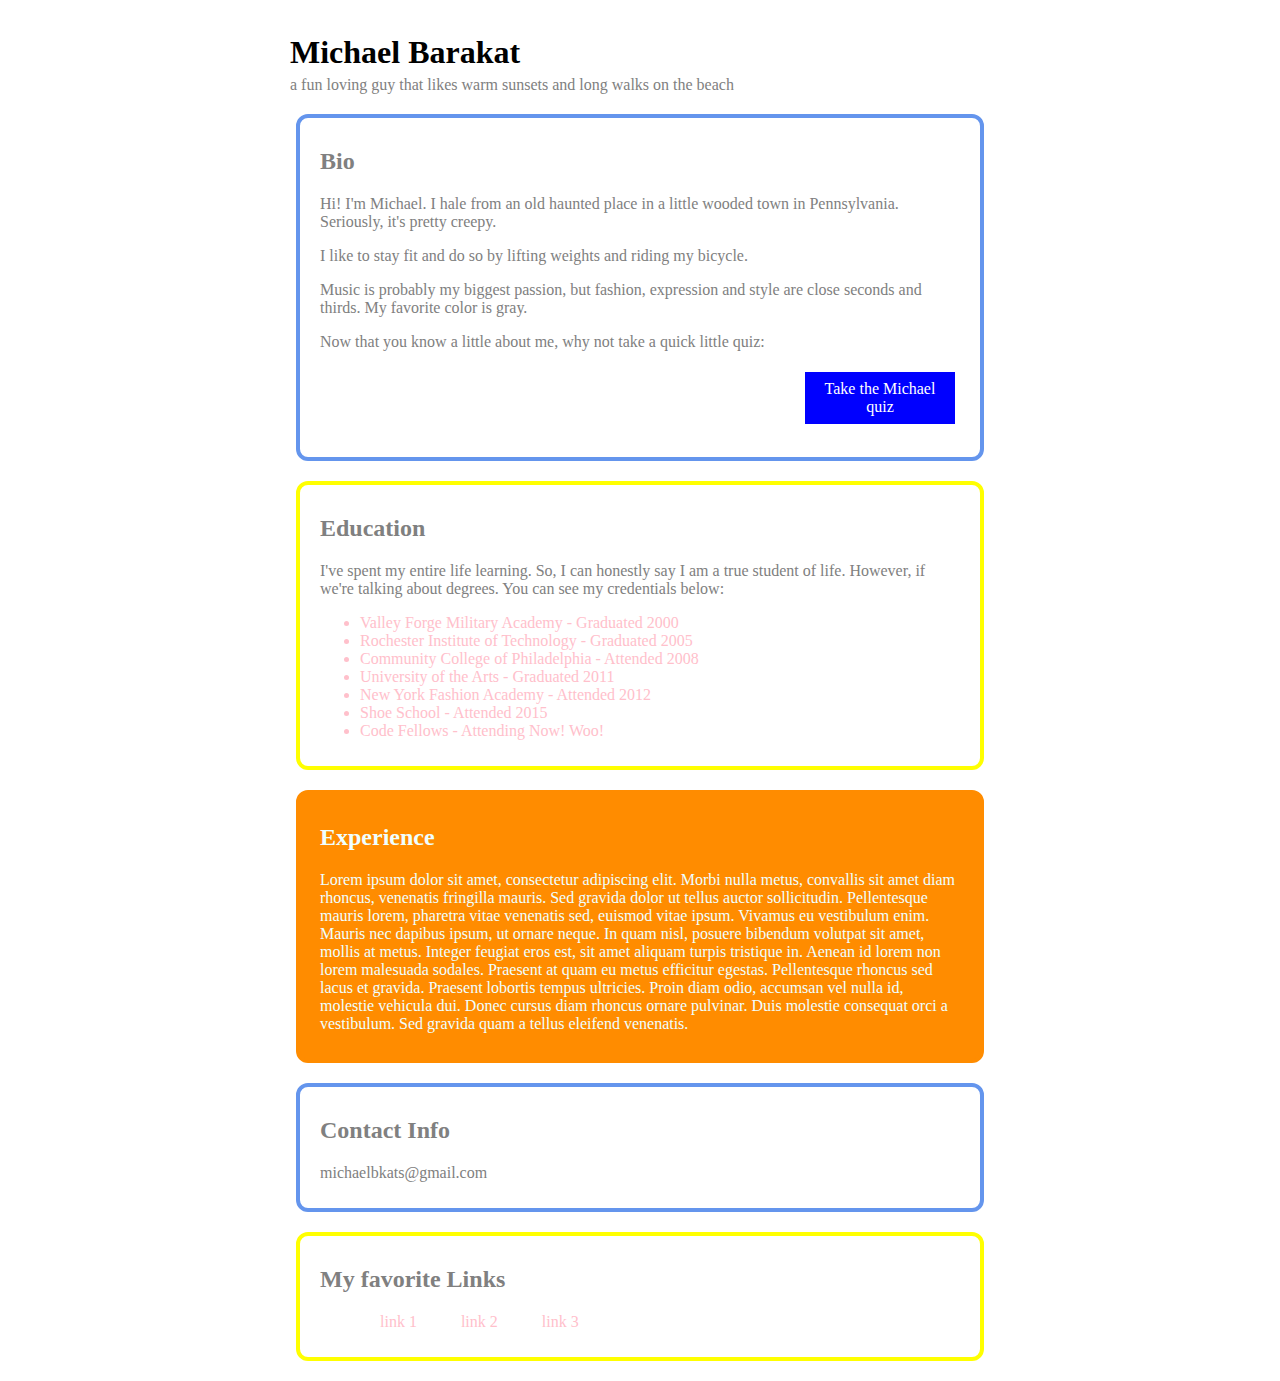
<file: index.html>
<!DOCTYPE html>
<html>

  <head>
    <title>Michael's satchel of infinite wisdom</title>
    <link rel="stylesheet" type="text/css" href="style.css" />
  </head>

  <body>
    <div class="container">
      <h1>Michael Barakat</h1>
      <p class="subheading">a fun loving guy that likes warm sunsets and long walks on the beach</p>
      <div class="section bio">

        <h2>Bio</h2>
          <p>Hi! I'm Michael. I hale from an old haunted place in a little wooded town in Pennsylvania. Seriously, it's pretty creepy.</p>
          <p>I like to stay fit and do so by lifting weights and riding my bicycle.</p>
          <p>Music is probably my biggest passion, but fashion, expression and style are close seconds and thirds. My favorite color is gray.</p>
          <p>Now that you know a little about me, why not take a quick little quiz:</p>
          <button id="quizbutton">Take the Michael quiz</button>
        </div>

      <div class="section education">
        <h2>Education</h2>
          <p>I've spent my entire life learning. So, I can honestly say I am a true student of life. However, if we're talking about degrees.
          You can see my credentials below:</p>
          <ul>
            <li>Valley Forge Military Academy - Graduated 2000</li>
            <li>Rochester Institute of Technology - Graduated 2005</li>
            <li>Community College of Philadelphia - Attended 2008</li>
            <li>University of the Arts - Graduated 2011</li>
            <li>New York Fashion Academy - Attended 2012</li>
            <li>Shoe School - Attended 2015</li>
            <li>Code Fellows - Attending Now! Woo!</li>
          </ul>
      </div>

      <div class="section experience">
        <h2>Experience</h2>
        <p>Lorem ipsum dolor sit amet, consectetur adipiscing elit. Morbi nulla metus, convallis sit amet diam rhoncus, venenatis fringilla mauris. Sed gravida dolor ut tellus auctor sollicitudin. Pellentesque mauris lorem, pharetra vitae venenatis sed, euismod vitae ipsum. Vivamus eu vestibulum enim. Mauris nec dapibus ipsum, ut ornare neque. In quam nisl, posuere bibendum volutpat sit amet, mollis at metus. Integer feugiat eros est, sit amet aliquam turpis tristique in. Aenean id lorem non lorem malesuada sodales. Praesent at quam eu metus efficitur egestas. Pellentesque rhoncus sed lacus et gravida. Praesent lobortis tempus ultricies. Proin diam odio, accumsan vel nulla id, molestie vehicula dui. Donec cursus diam rhoncus ornare pulvinar. Duis molestie consequat orci a vestibulum. Sed gravida quam a tellus eleifend venenatis.</p>
      </div>

      <div class="section contact">
        <h2>Contact Info</h2>
        <p>michaelbkats@gmail.com</p>
      </div>

      <div class="section links">
         <h2>My favorite Links</h2>
          <ul>
            <li>link 1</li>
            <li>link 2</li>
            <li>link 3</li>
          </ul>
      </div>

    <div>
  <script src="app.js" type="text/javascript"></script>

  </body>

</html>
</file>
<file: style.css>
* {
  font-family: lucida console;
}

h1 {
  margin-top: 50px;
  line-height: 5px;
}

h2 {
  color: gray;
}

p {
  color: gray;
}

li {
  color: pink;
  margin: 0 0 0 0;

}

#quizbutton {
  color: white;
  background-color: blue;
  font-size: 16px;
  border: none;
  margin: 5px 5px 5px 5px;
  padding: 8px 8px 8px 8px;
  width: 150px;
  display: block;
  float: right;
}

.container {
  max-width: 700px;
  margin-left: auto;
  margin-right: auto;
}

.section {
  max-width: 640px;
  margin: 20px auto 20px auto;
  padding: 10px 20px 10px 20px;
  display: block;
  clear: both;
}

.bio {
  padding-bottom: 90px;
  border-radius: 12px;
  border: 4px solid CornflowerBlue ;

}

.education {
  background-color: none;
  border-radius: 12px;
  border: 4px solid yellow;
}

.experience {
  background-color: darkorange;
  border-radius: 12px;
  border: 4px solid darkorange;
}

.contact {
  background-color: none;
  border-radius: 12px;
  border: 4px solid CornflowerBlue;
}

.section.experience p {
  color: azure;
}

.section.experience h2 {
  color: azure;
}

.links {
  border: 4px solid yellow;
  border-radius: 12px;
}

.links li {
  display: inline;
  margin: 10px 20px 10px 20px;

}
</file>
